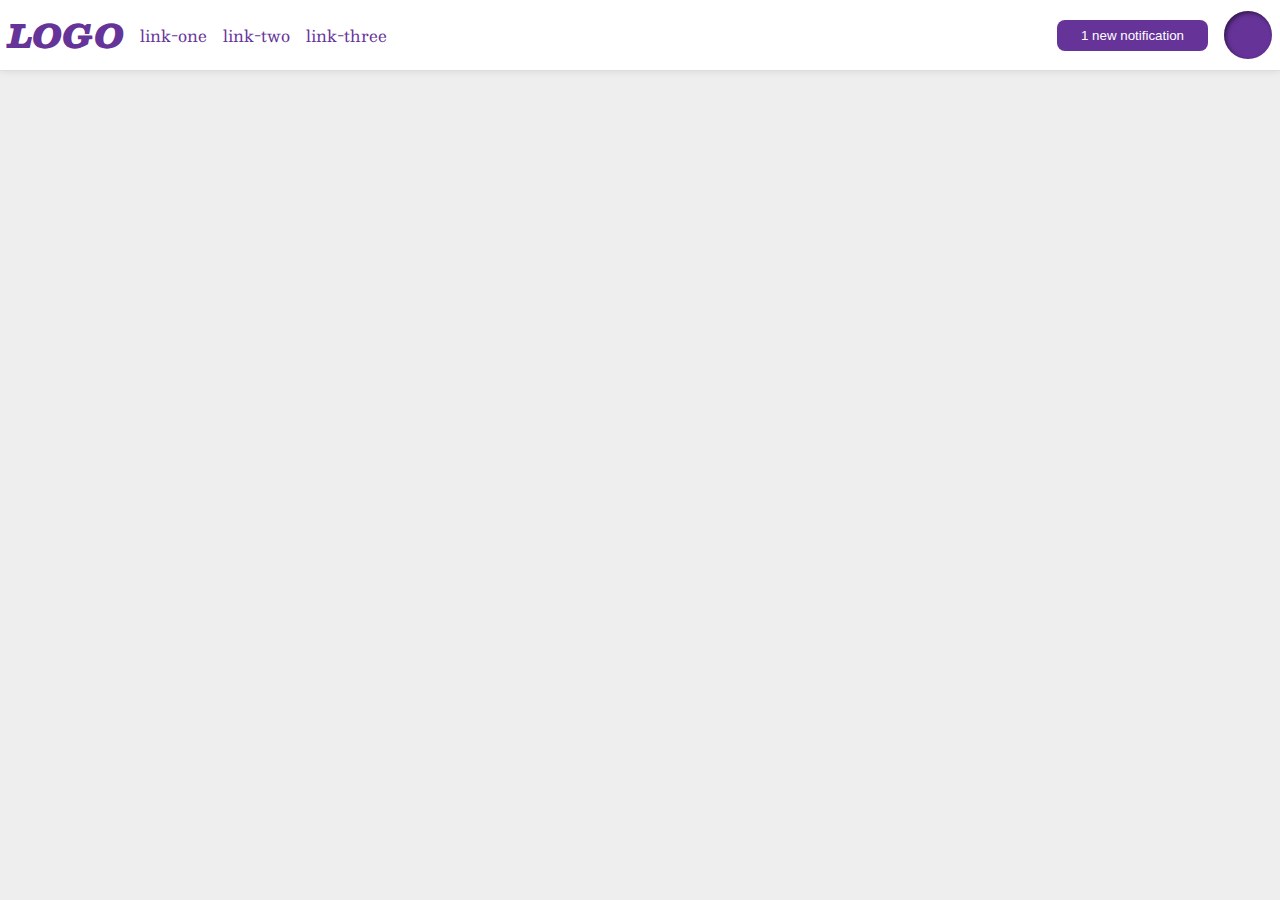
<file: flex/03-flex-header-2/index.html>
<!DOCTYPE html>
<html lang="en">

<head>
  <meta charset="UTF-8">
  <meta http-equiv="X-UA-Compatible" content="IE=edge">
  <meta name="viewport" content="width=device-width, initial-scale=1.0">
  <title>Flex Header 2</title>
  <link rel="stylesheet" href="style.css">
</head>

<body>
  <div class="header">
    <div class="flex-left">
      <div class="logo">
        LOGO
      </div>
      <ul class="links">
        <li><a href="https://google.com">link-one</a></li>
        <li><a href="https://google.com">link-two</a></li>
        <li><a href="https://google.com">link-three</a></li>
      </ul>
    </div>
    <div class="flex-right">
      <button class="notifications">
        1 new notification
      </button>
      <div class="profile-image"></div>
    </div>
  </div>
</body>

</html>
</file>
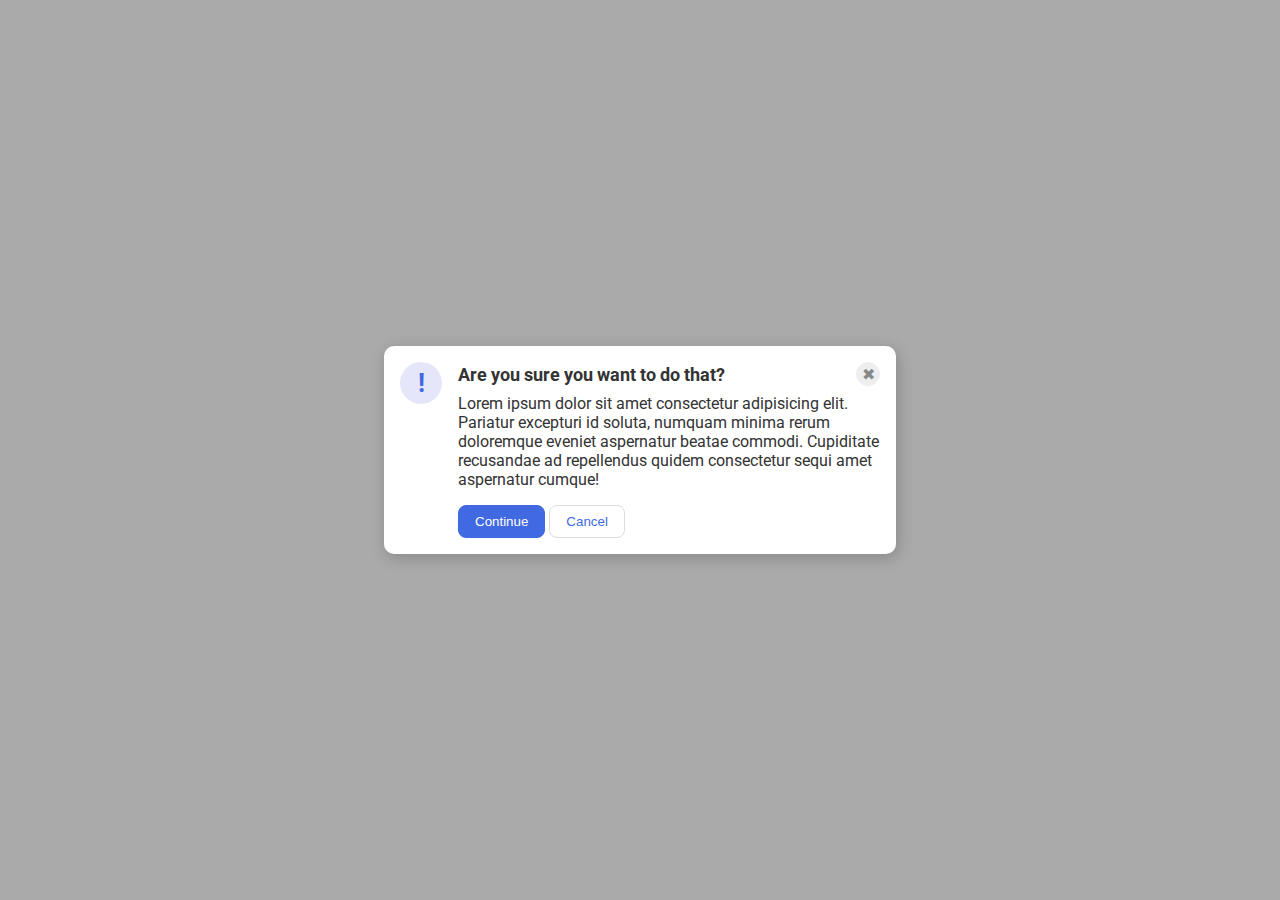
<file: flex/05-flex-modal/index.html>
<!DOCTYPE html>
<html lang="en">

<head>
  <meta charset="UTF-8">
  <meta http-equiv="X-UA-Compatible" content="IE=edge">
  <meta name="viewport" content="width=device-width, initial-scale=1.0">
  <link rel="stylesheet" href="style.css">
  <title>Modal</title>
</head>

<body>
  <div class="modal">
    <div class="container">
      <div class="icon">!</div>
      <div class="right">
        <div class="header">
          <div>Are you sure you want to do that?</div>
          <button class="close-button">✖</button>
        </div>
        <div class="text">Lorem ipsum dolor sit amet consectetur adipisicing elit. Pariatur excepturi id soluta, numquam
          minima rerum doloremque eveniet aspernatur beatae commodi. Cupiditate recusandae ad repellendus quidem
          consectetur sequi amet aspernatur cumque!</div>
        <button class="continue">Continue</button>
        <button class="cancel">Cancel</button>
      </div>
    </div>
  </div>
</body>

</html>
</file>
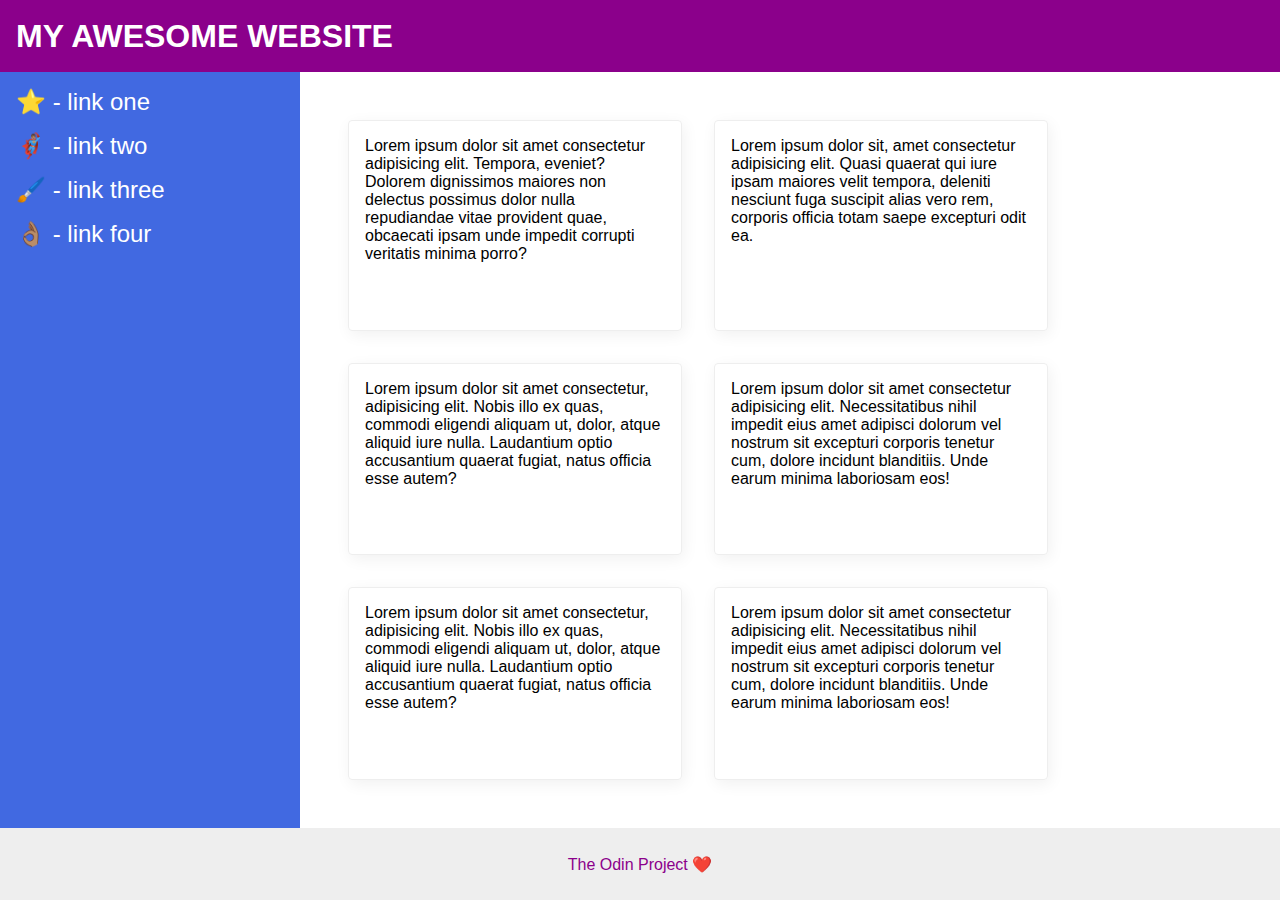
<file: flex/07-flex-layout-2/index.html>
<!DOCTYPE html>
<html lang="en">

<head>
  <meta charset="UTF-8">
  <meta http-equiv="X-UA-Compatible" content="IE=edge">
  <meta name="viewport" content="width=device-width, initial-scale=1.0">
  <title>The Holy Grail</title>
  <link rel="stylesheet" href="style.css">
</head>

<body>
  <div class="header">
    MY AWESOME WEBSITE
  </div>

  <div class="middle">
    <div class="sidebar">
      <ul>
        <li><a href="#">⭐ - link one</a></li>
        <li><a href="#">🦸🏽‍♂️ - link two</a></li>
        <li><a href="#">🖌️ - link three</a></li>
        <li><a href="#">👌🏽 - link four</a></li>
      </ul>
    </div>

    <div class="content">
      <div class="card">Lorem ipsum dolor sit amet consectetur adipisicing elit. Tempora, eveniet? Dolorem dignissimos
        maiores non delectus possimus dolor nulla repudiandae vitae provident quae, obcaecati ipsam unde impedit
        corrupti
        veritatis minima porro?</div>
      <div class="card">Lorem ipsum dolor sit, amet consectetur adipisicing elit. Quasi quaerat qui iure ipsam maiores
        velit tempora, deleniti nesciunt fuga suscipit alias vero rem, corporis officia totam saepe excepturi odit ea.
      </div>
      <div class="card">Lorem ipsum dolor sit amet consectetur, adipisicing elit. Nobis illo ex quas, commodi eligendi
        aliquam ut, dolor, atque aliquid iure nulla. Laudantium optio accusantium quaerat fugiat, natus officia esse
        autem?</div>
      <div class="card">Lorem ipsum dolor sit amet consectetur adipisicing elit. Necessitatibus nihil impedit eius amet
        adipisci dolorum vel nostrum sit excepturi corporis tenetur cum, dolore incidunt blanditiis. Unde earum minima
        laboriosam eos!</div>
      <div class="card">Lorem ipsum dolor sit amet consectetur, adipisicing elit. Nobis illo ex quas, commodi eligendi
        aliquam ut, dolor, atque aliquid iure nulla. Laudantium optio accusantium quaerat fugiat, natus officia esse
        autem?</div>
      <div class="card">Lorem ipsum dolor sit amet consectetur adipisicing elit. Necessitatibus nihil impedit eius amet
        adipisci dolorum vel nostrum sit excepturi corporis tenetur cum, dolore incidunt blanditiis. Unde earum minima
        laboriosam eos!</div>
    </div>
  </div>
  
  <div class="footer">
    The Odin Project ❤️
  </div>
</body>

</html>
</file>
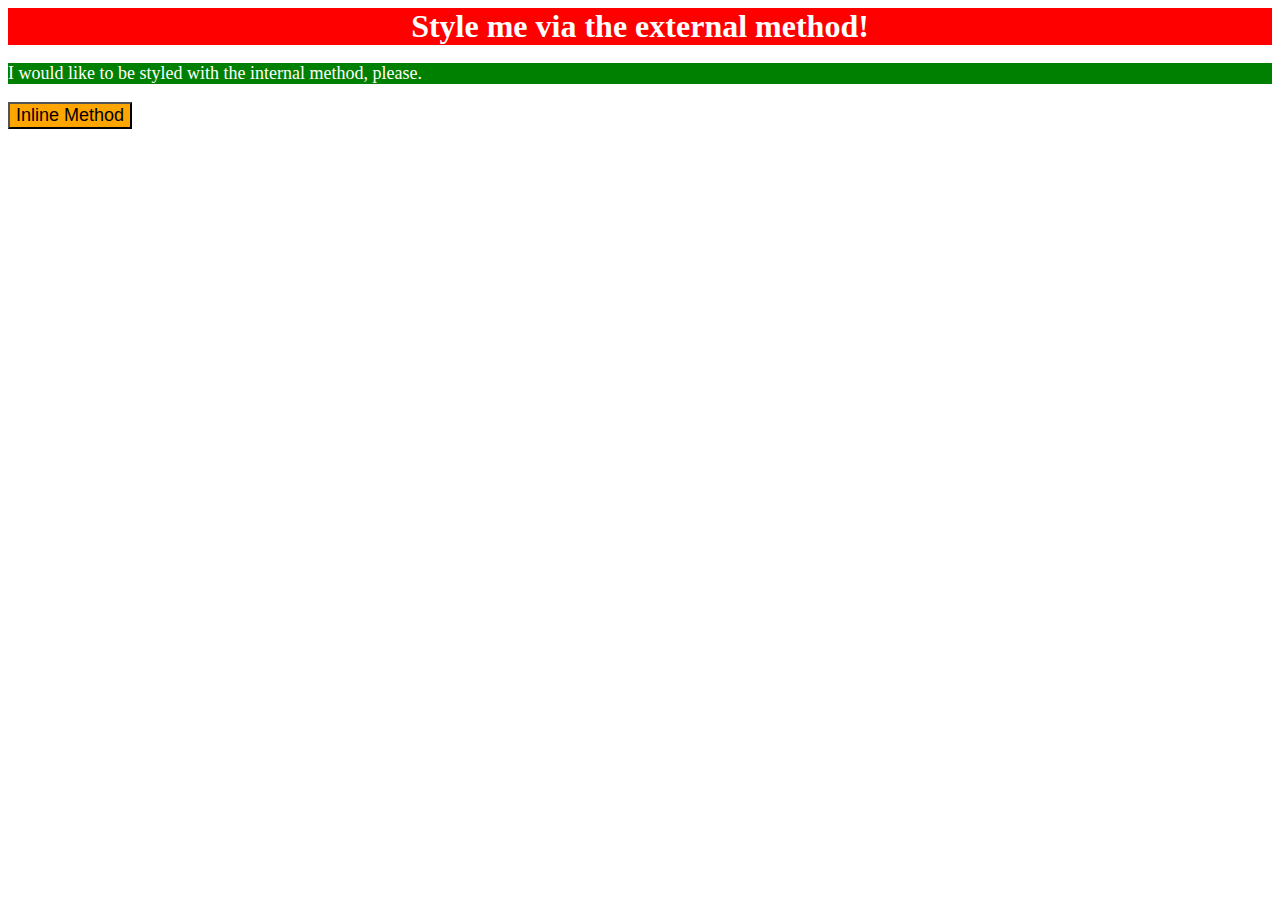
<file: foundations/01-css-methods/index.html>
<!DOCTYPE html>
<html lang="en">
  <head>
    <meta charset="UTF-8">
    <meta http-equiv="X-UA-Compatible" content="IE=edge">
    <meta name="viewport" content="width=device-width, initial-scale=1.0">
    <link rel="stylesheet" href="styles.css">
    <style>
      p {
        background-color: green;
        color: white;
        font-size: 18px;
      }
    </style>
    <title>Methods for Adding CSS</title>
  </head>
  <body>
    <div>Style me via the external method!</div>
    <p>I would like to be styled with the internal method, please.</p>
    <button style="background-color:orange; font-size:18px">Inline Method</button>
  </body>
</html>
</file>
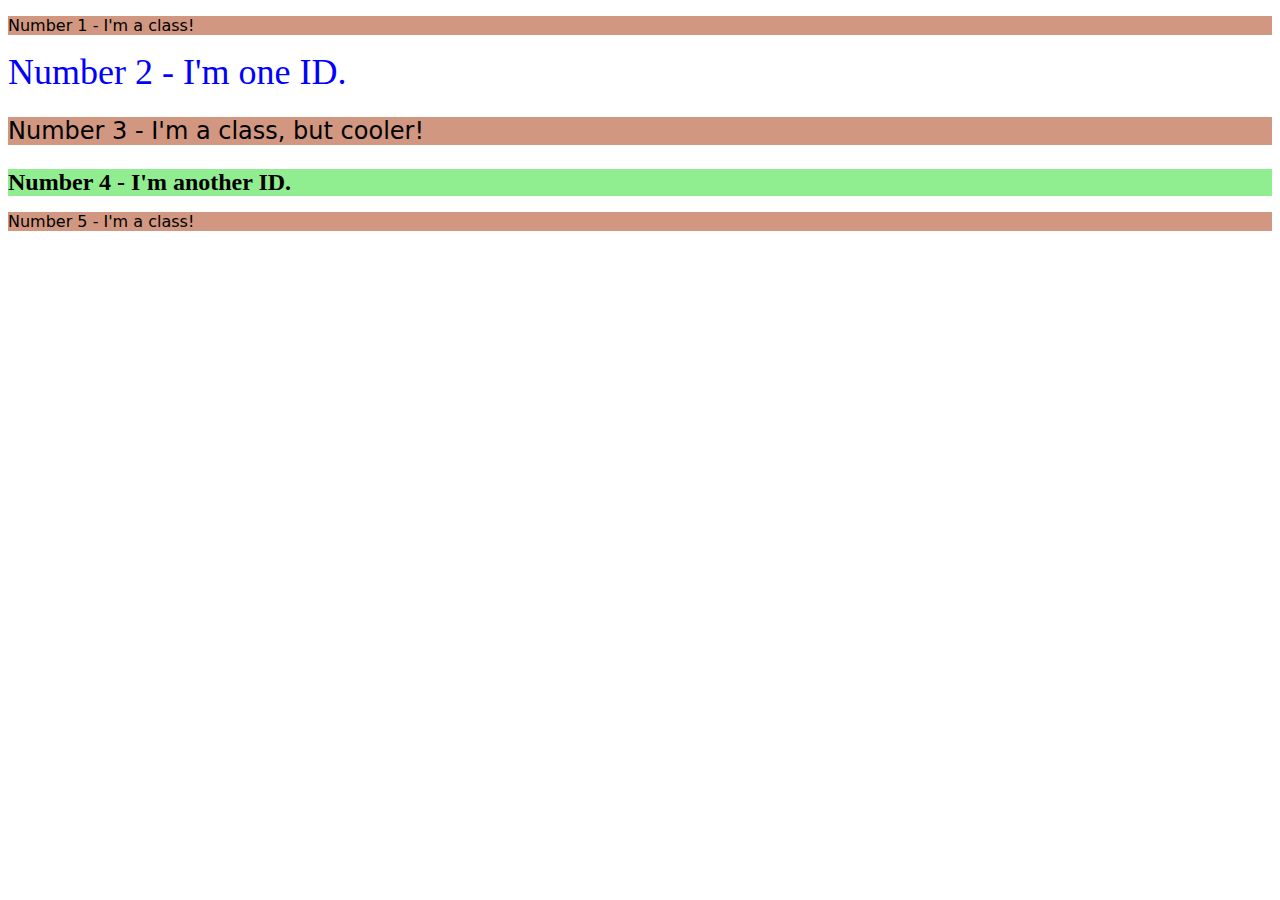
<file: foundations/02-class-id-selectors/index.html>
<!DOCTYPE html>
<html lang="en">
  <head>
    <meta charset="UTF-8">
    <meta http-equiv="X-UA-Compatible" content="IE=edge">
    <meta name="viewport" content="width=device-width, initial-scale=1.0">
    <title>Class and ID Selectors</title>
    <link rel="stylesheet" href="style.css">
  </head>
  <body>
    <p class="odd">Number 1 - I'm a class!</p>
    <div id="two">Number 2 - I'm one ID.</div>
    <p class="odd" id="three">Number 3 - I'm a class, but cooler!</p>
    <div id="four">Number 4 - I'm another ID.</div>
    <p class="odd">Number 5 - I'm a class!</p>
  </body>
</html>
</file>
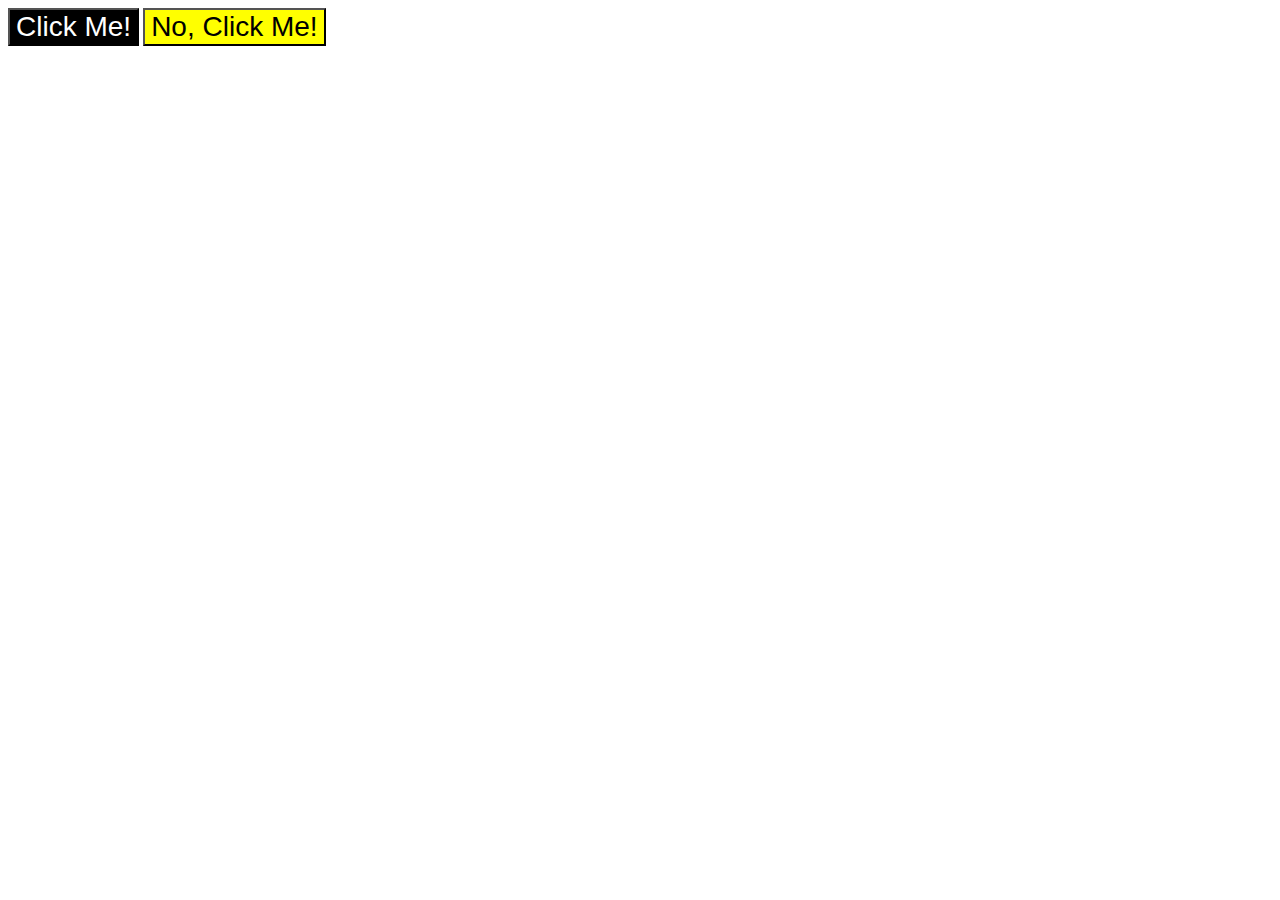
<file: foundations/03-grouping-selectors/index.html>
<!DOCTYPE html>
<html lang="en">
  <head>
    <meta charset="UTF-8">
    <meta http-equiv="X-UA-Compatible" content="IE=edge">
    <meta name="viewport" content="width=device-width, initial-scale=1.0">
    <title>Grouping Selectors</title>
    <link rel="stylesheet" href="style.css">
  </head>
  <body>
    <button class="first">Click Me!</button>
    <button class="second">No, Click Me!</button>
  </body>
</html>
</file>
<file: flex/03-flex-header-2/style.css>
/* this is some magical font-importing.  
you'll learn about it later. */
@import url('https://fonts.googleapis.com/css2?family=Besley:ital,wght@0,400;1,900&display=swap');

body {
  margin: 0;
  background: #eee;
  font-family: Besley, serif;
}

.header {
  background: white;
  border-bottom: 1px solid #ddd;
  box-shadow: 0 0 8px rgba(0,0,0,.1);
  display: flex;
  justify-content: space-between;
  padding: 8px;
}

.profile-image {
  background: rebeccapurple;
  box-shadow: inset 2px 2px 4px rgba(0,0,0,.5);
  border-radius: 50%;
  width: 48px;
  height: 48px;
}

.logo {
  color: rebeccapurple;
  font-size: 32px;
  font-weight: 900;
  font-style: italic;
}

button {
  border: none;
  border-radius: 8px;
  background: rebeccapurple;
  color: white;
  padding: 8px 24px;
}

a {
  /* this removes the line under our links */
  text-decoration: none;
  color: rebeccapurple;
}

ul {
  list-style-type: none;
  display: flex;
  margin: 0;
  padding: 0;
  gap: 16px;
}

.flex-left, .flex-right {
  display: flex;
  align-items: center;
  gap: 16px;
}
</file>
<file: flex/05-flex-modal/style.css>
@import url('https://fonts.googleapis.com/css2?family=Roboto:wght@400;700&display=swap');

html, body {
  height: 100%;
}

body {
  font-family: Roboto, sans-serif;
  margin: 0;
  background: #aaa;
  color: #333;
  /* I'll give you this one for free lol */
  display: flex;
  align-items: center;
  justify-content: center;
}

.modal {
  background: white;
  width: 480px;
  border-radius: 10px;
  box-shadow: 2px 4px 16px rgba(0,0,0,.2);
  padding: 16px;
}

.icon {
  color: royalblue;
  font-size: 26px;
  font-weight: 700;
  background: lavender;
  width: 42px;
  height: 42px;
  border-radius: 50%;
  display: flex;
  align-items: center;
  justify-content: center;
  flex-shrink: 0;
}

.close-button {
  background: #eee;
  border-radius: 50%;
  color: #888;
  font-weight: 400;
  font-size: 16px;
  height: 24px;
  width: 24px;
  display: flex;
  align-items: center;
  justify-content: center;
  border: 1px solid #eee;
  padding: 0;
}

button {
  cursor: pointer;
  padding: 8px 16px;
  border-radius: 8px;
}

button.continue {
  background: royalblue;
  border: 1px solid royalblue;
  color: white;
}

button.cancel {
  background: white;
  border: 1px solid #ddd;
  color: royalblue;
}

.container {
  display: flex;
  gap: 16px;
}

.text {
  margin-bottom: 16px;
}

.header {
  display: flex;
  font-size: 18px;
  font-weight: 700;
  margin-bottom: 8px;
  justify-content: space-between;
  align-items: center;
}
</file>
<file: flex/07-flex-layout-2/style.css>
body {
  font-family: -apple-system, BlinkMacSystemFont, 'Segoe UI', Roboto, Oxygen, Ubuntu, Cantarell, 'Open Sans', 'Helvetica Neue', sans-serif;
  margin: 0;
  min-height: 100vh;
  display: flex;
  flex-direction: column;
}

.header {
  height: 72px;
  background: darkmagenta;
  color: white;
  font-size: 32px;
  font-weight: 900;
  padding: 0px 16px;
  display: flex;
  align-items: center;
}

.footer {
  height: 72px;
  background: #eee;
  color: darkmagenta;
  display: flex;
  justify-content: center;
  align-items: center;
}

.sidebar {
  width: 300px;
  background: royalblue;
  box-sizing: border-box;
  flex-shrink: 0;
  padding: 16px;
}

.card {
  border: 1px solid #eee;
  box-shadow: 2px 4px 16px rgba(0,0,0,.06);
  border-radius: 4px;
}

.middle {
  flex: 1;
  display: flex;
}

.content {
  display: flex;
  flex-wrap: wrap;
  padding: 48px;
  gap: 32px;
}

.card {
  width: 300px;
  padding: 16px;
}

ul {
  list-style-type: none;
  margin: 0;
  padding: 0;
}

li {
  margin-bottom: 16px;
}

a {
  color: white;
  text-decoration: none;
  font-size: 24px;
}
</file>
<file: foundations/01-css-methods/styles.css>
div {
    background-color: red;
    font-size: 32px;
    text-align: center;
    font-weight: bold;
    color: white;
}
</file>
<file: foundations/02-class-id-selectors/style.css>
.odd {
    background-color: #d19780;
    font-family: Verdana, "DejaVu Sans", sans-serif;
}

#two {
    color: blue;
    font-size: 36px;
}

#three {
    font-size: 24px;
}

#four {
    background-color: lightgreen;
    font-weight: bold;
    font-size: 24px;

}
</file>
<file: foundations/03-grouping-selectors/style.css>
.first,
.second {
    font-size: 28px;
    font-family: Helvetica, "Times New Roman", sans-serif;
}

.first {
    background-color: black;
    color:white;
}

.second {
    background-color: yellow;
}
</file>
